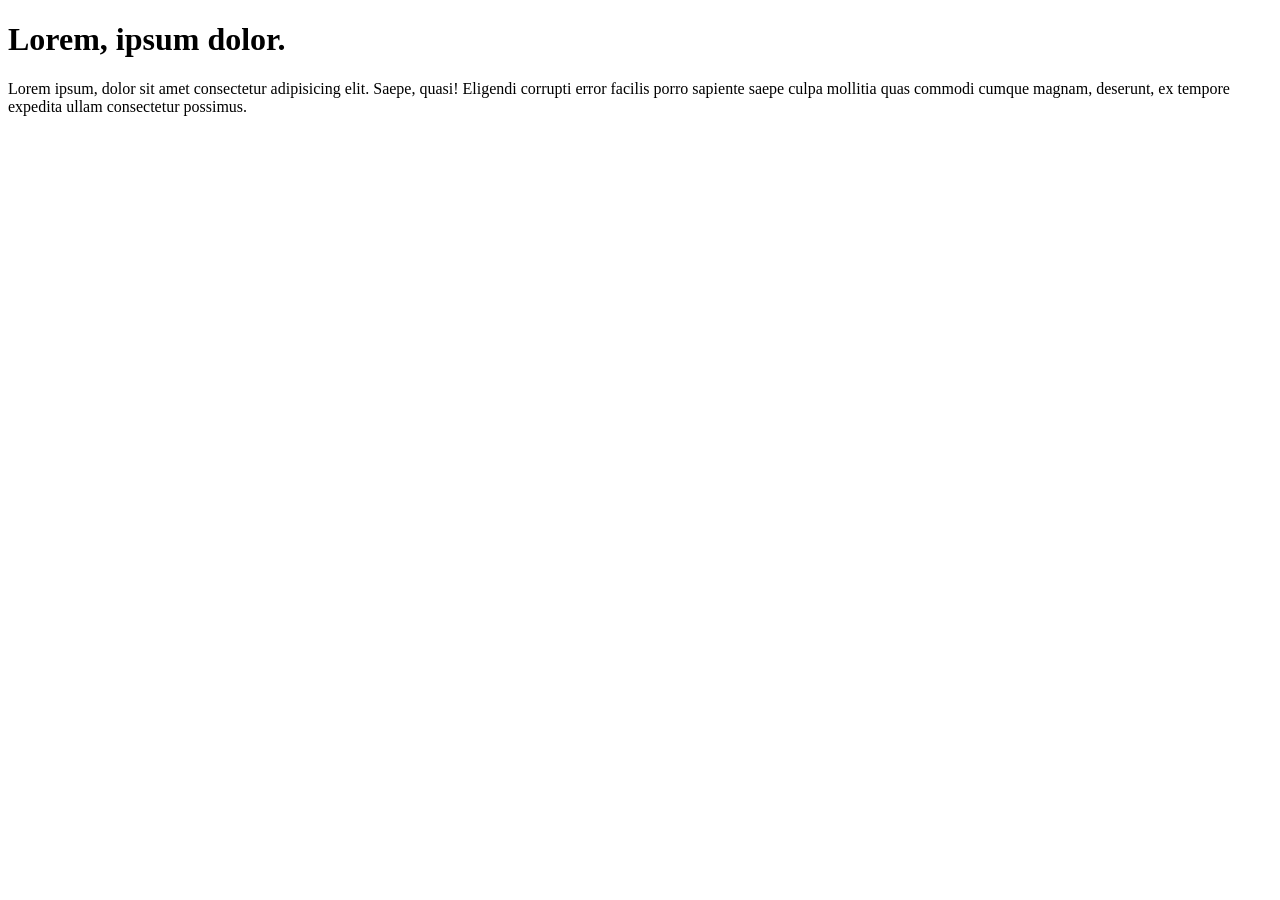
<file: index.html>
<!DOCTYPE html>
<html lang="en">

<head>
    <meta charset="UTF-8">
    <meta name="viewport" content="width=S, initial-scale=1.0">
    <title>List</title>
</head>

<body>
    <h1>Lorem, ipsum dolor.</h1>
    <p>Lorem ipsum, dolor sit amet consectetur adipisicing elit. Saepe, quasi! Eligendi corrupti error facilis porro
        sapiente saepe culpa mollitia quas commodi cumque magnam, deserunt, ex tempore expedita ullam consectetur
        possimus.</p>


</body>

</html>
</file>
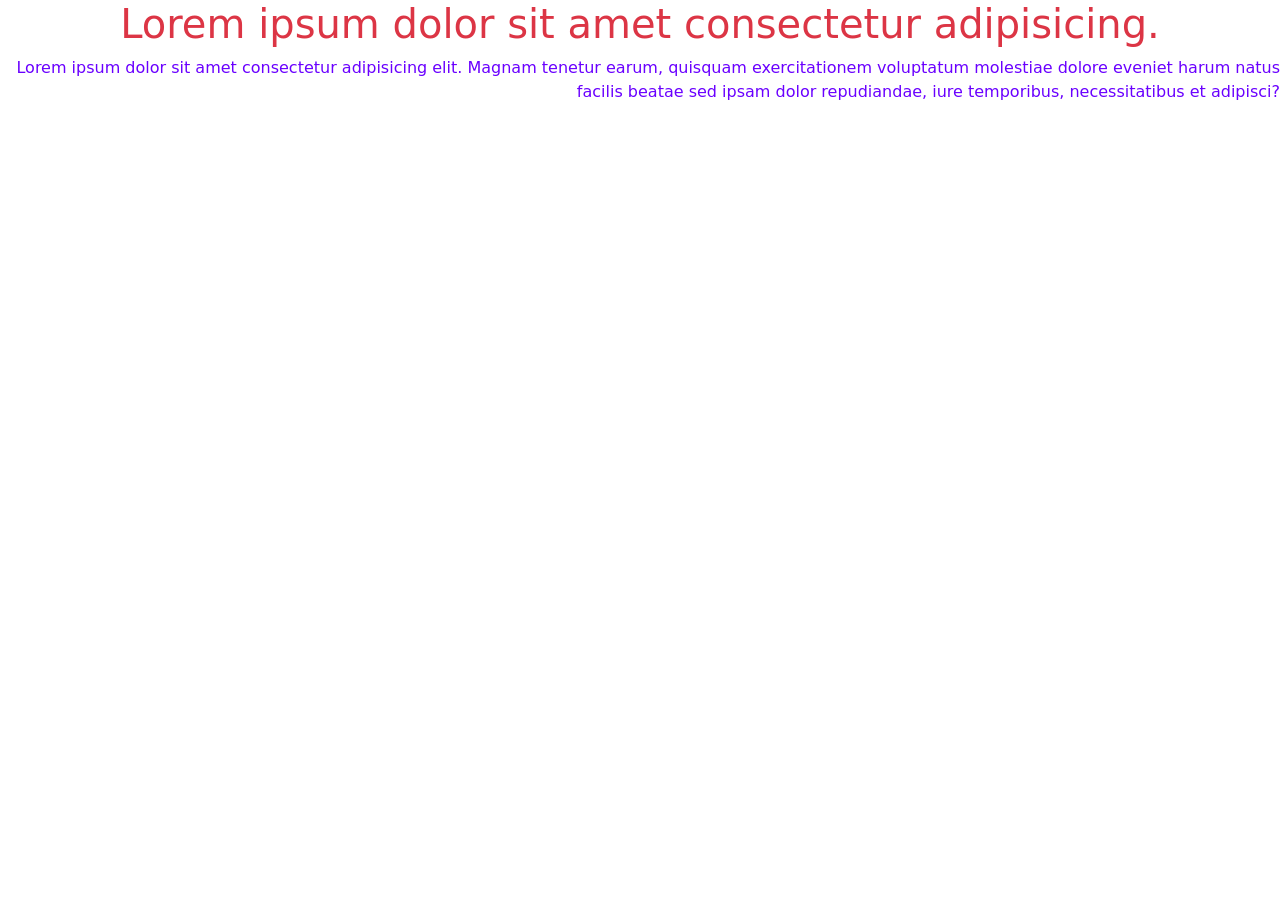
<file: bs-intro.html>
<!DOCTYPE html>
<html lang="en">

<head>
    <meta charset="UTF-8">
    <meta name="viewport" content="width=device-width, initial-scale=1.0">
    <title>Bootstrap Intro</title>
    <link href="https://cdn.jsdelivr.net/npm/bootstrap@5.3.8/dist/css/bootstrap.min.css" rel="stylesheet">
    <style>
        .text-warning {
            color: rgb(106, 0, 255) !important;
        }
    </style>
</head>

<body>
    <h1 class="text-center text-danger">Lorem ipsum dolor sit amet consectetur adipisicing.</h1>
    <p class="text-end text-success text-warning">Lorem ipsum dolor sit amet consectetur adipisicing elit. Magnam
        tenetur earum, quisquam
        exercitationem voluptatum
        molestiae dolore eveniet harum natus facilis beatae sed ipsam dolor repudiandae, iure temporibus, necessitatibus
        et adipisci?</p>

</body>

</html>
</file>
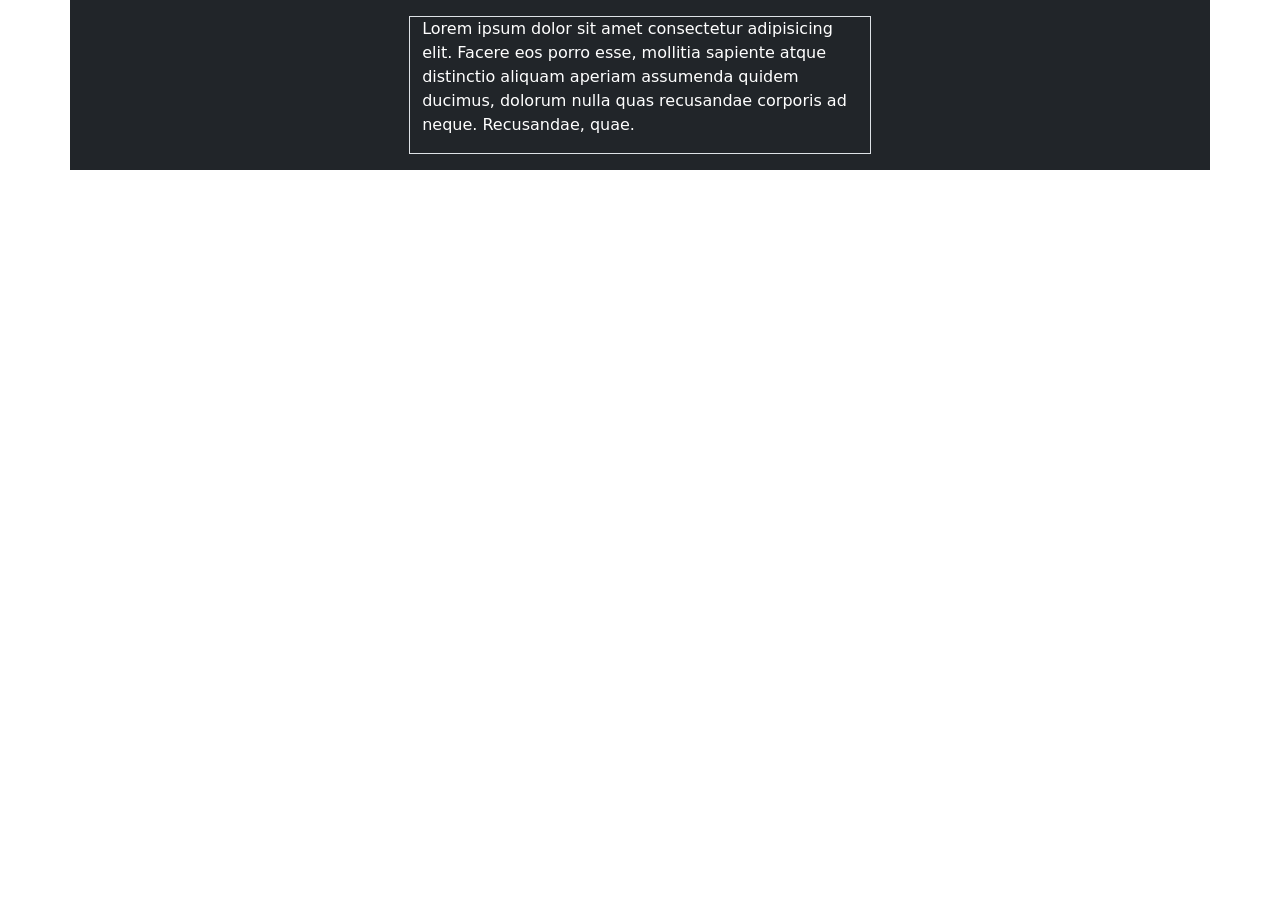
<file: bs_grid.html>
<!DOCTYPE html>
<html lang="en">

<head>
    <meta charset="UTF-8">
    <meta name="viewport" content="width=device-width, initial-scale=1.0">
    <title>Bs Grid</title>
    <link href="https://cdn.jsdelivr.net/npm/bootstrap@5.3.8/dist/css/bootstrap.min.css" rel="stylesheet">
</head>

<body>
    <!-- container -->
    <!-- row -->
    <!-- column -->
    <!-- xs, sm. md, lg, xl, xxl -->
    <!-- <div class="container">
        <div class="row">
            <div class="col-sm-8 col-md-5 border">
                <p>Lorem ipsum dolor sit amet consectetur adipisicing elit. Ea inventore incidunt accusantium minus
                    asperiores. Id consequatur, magnam perspiciatis ad veniam quod ratione harum saepe perferendis ab
                    sapiente a minus tempore?</p>
            </div>
            <div class="col-sm-4 col-md-7">
                <p>Deleniti nulla accusamus aliquid asperiores commodi dolores perspiciatis officia eveniet eligendi
                    voluptates. Culpa hic tenetur eaque quas quibusdam doloribus blanditiis quisquam possimus doloremque
                    veniam, incidunt earum et maiores esse repellendus.</p>
            </div>
        </div>
    </div> -->
    <div class="container d-none">
        <div class="row">
            <div class="col-sm-6 col-md-4 col-lg-3 border border-danger">
                <p>Lorem ipsum dolor sit amet consectetur adipisicing elit. Molestiae voluptas, ipsa veritatis eligendi
                    eos modi tempora, incidunt ratione obcaecati earum pariatur nostrum odio quod officia et unde
                    deserunt quae sequi.</p>
            </div>
            <div class="col-sm-6 col-md-4 col-lg-6 border border-primary">
                <p>
                    Lorem ipsum dolor, sit amet consectetur adipisicing elit. Commodi dolorem ad, ea dolor laudantium
                    labore minima! Et magnam nesciunt nulla omnis cupiditate vel quos ad ipsum, veniam nobis id. Sed.
                </p>
            </div>
            <div class="col-sm-12 col-md-4 col-lg-3 border border-success">
                <p>
                    Lorem ipsum dolor, sit amet consectetur adipisicing elit. Repudiandae minima deleniti neque
                    dignissimos consectetur, at numquam beatae rerum vel consequatur expedita ducimus provident ipsa
                    possimus amet eos praesentium enim ex!
                </p>
            </div>
        </div>

    </div>

    <div class="container">
        <div class="row bg-dark p-3 justify-content-center">
            <div class="col-5 border">
                <p class="text-white">Lorem ipsum dolor sit amet consectetur adipisicing elit. Facere eos porro esse, mollitia sapiente atque distinctio aliquam aperiam assumenda quidem ducimus, dolorum nulla quas recusandae corporis ad neque. Recusandae, quae.</p>
            </div>
        </div>
    </div>
</body>
<!-- 4 columns -->
 <!-- rearrange the columns -->

</html>
</file>
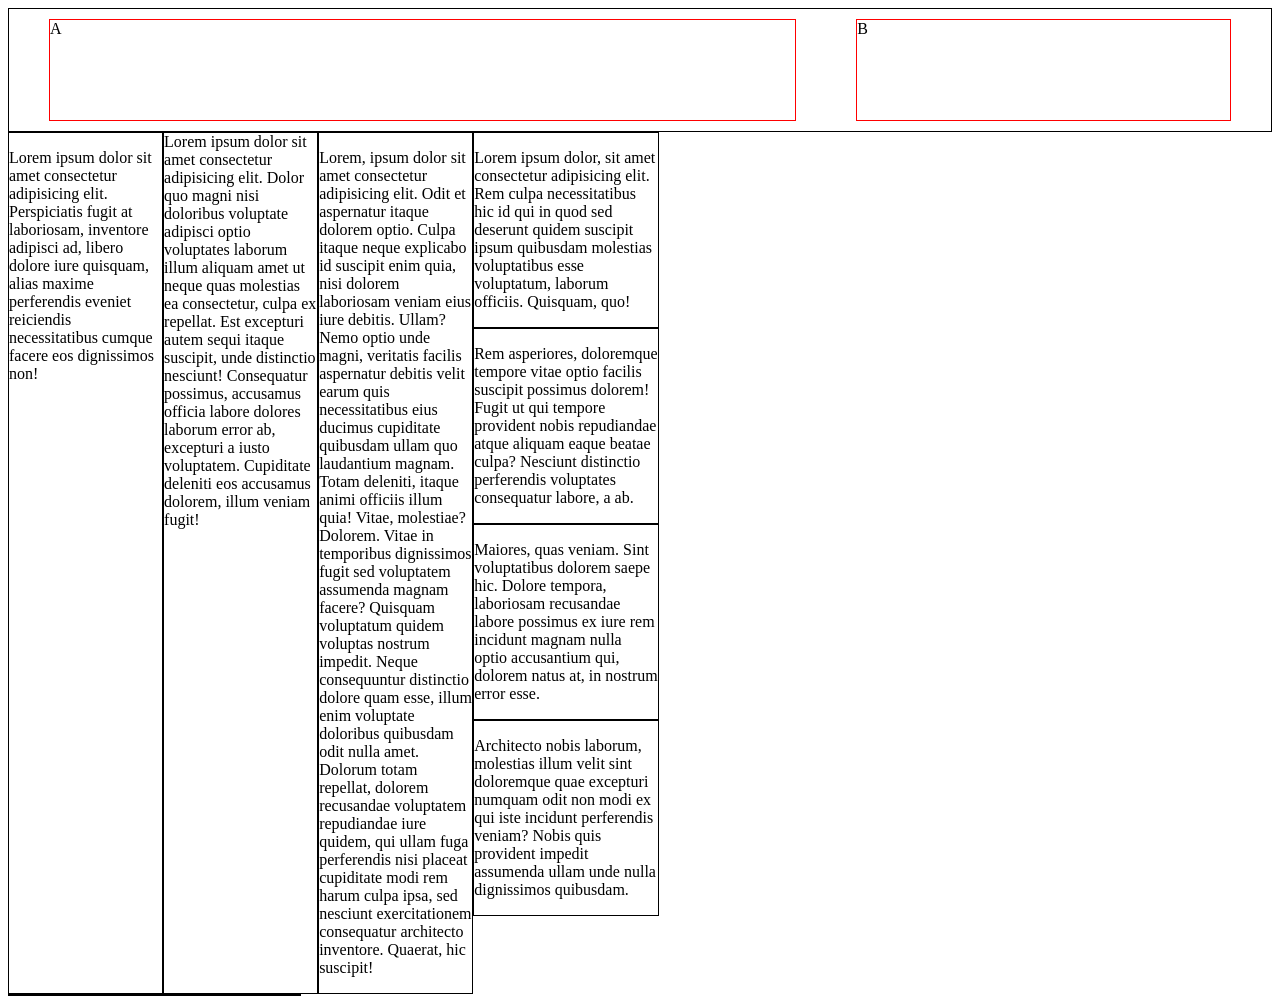
<file: css.html>
<!DOCTYPE html>
<html lang="en">

<head>
    <meta charset="UTF-8">
    <meta name="viewport" content="width=device-width, initial-scale=1.0">
    <title>CSS Flex</title>
</head>
<style>
    .main-1 {
        border: 1px solid black;
        padding: 10px;
        display: flex;
        justify-content: space-around;

    }

    .smaller {
        border: 1px solid red;
        height: 100px;
        /* width: 45%; */

    }

    .x {
        width: 60%;

    }

    .y {
        width: 30%;
    }

    .container {
        display: flex;
        justify-content: space-between;
    }

    .s {
        width: 23%;
        border: 1px solid #000;
    }
</style>

<body>
    <div class="main-1">
        <div class="smaller x">A</div>
        <div class="smaller y">B</div>
    </div>
    <div class="container">
        <div class="s">
            <p>Lorem ipsum dolor sit amet consectetur adipisicing elit. Perspiciatis fugit at laboriosam, inventore
                adipisci ad, libero dolore iure quisquam, alias maxime perferendis eveniet reiciendis necessitatibus
                cumque facere eos dignissimos non!</p>

        </div>
        <div class="s">Lorem ipsum dolor sit amet consectetur adipisicing elit. Dolor quo magni nisi doloribus voluptate
            adipisci optio voluptates laborum illum aliquam amet ut neque quas molestias ea consectetur, culpa ex
            repellat.
            Est excepturi autem sequi itaque suscipit, unde distinctio nesciunt! Consequatur possimus, accusamus officia
            labore dolores laborum error ab, excepturi a iusto voluptatem. Cupiditate deleniti eos accusamus dolorem,
            illum veniam fugit!</div>
        <div class="s">
            <p>Lorem, ipsum dolor sit amet consectetur adipisicing elit. Odit et aspernatur itaque dolorem optio. Culpa
                itaque neque explicabo id suscipit enim quia, nisi dolorem laboriosam veniam eius iure debitis. Ullam?
                Nemo optio unde magni, veritatis facilis aspernatur debitis velit earum quis necessitatibus eius ducimus
                cupiditate quibusdam ullam quo laudantium magnam. Totam deleniti, itaque animi officiis illum quia!
                Vitae, molestiae? Dolorem.
                Vitae in temporibus dignissimos fugit sed voluptatem assumenda magnam facere? Quisquam voluptatum quidem
                voluptas nostrum impedit. Neque consequuntur distinctio dolore quam esse, illum enim voluptate doloribus
                quibusdam odit nulla amet.
                Dolorum totam repellat, dolorem recusandae voluptatem repudiandae iure quidem, qui ullam fuga
                perferendis nisi placeat cupiditate modi rem harum culpa ipsa, sed nesciunt exercitationem consequatur
                architecto inventore. Quaerat, hic suscipit!</p>
        </div>

        <div class="content">
            <div class="s">
                <p>Lorem ipsum dolor, sit amet consectetur adipisicing elit. Rem culpa necessitatibus hic id qui in quod
                    sed deserunt quidem suscipit ipsum quibusdam molestias voluptatibus esse voluptatum, laborum
                    officiis. Quisquam, quo!</p>
            </div>
            <div class="s">
                <p>Rem asperiores, doloremque tempore vitae optio facilis suscipit possimus dolorem! Fugit ut qui
                    tempore provident nobis repudiandae atque aliquam eaque beatae culpa? Nesciunt distinctio
                    perferendis voluptates consequatur labore, a ab.</p>
            </div>
            <div class="s">
                <p>Maiores, quas veniam. Sint voluptatibus dolorem saepe hic. Dolore tempora, laboriosam recusandae
                    labore possimus ex iure rem incidunt magnam nulla optio accusantium qui, dolorem natus at, in
                    nostrum error esse.</p>
            </div>
            <div class="s">
                <p>Architecto nobis laborum, molestias illum velit sint doloremque quae excepturi numquam odit non modi
                    ex qui iste incidunt perferendis veniam? Nobis quis provident impedit assumenda ullam unde nulla
                    dignissimos quibusdam.</p>
            </div>
        </div>

    </div>




</body>
<div class="s">


</html>
</file>
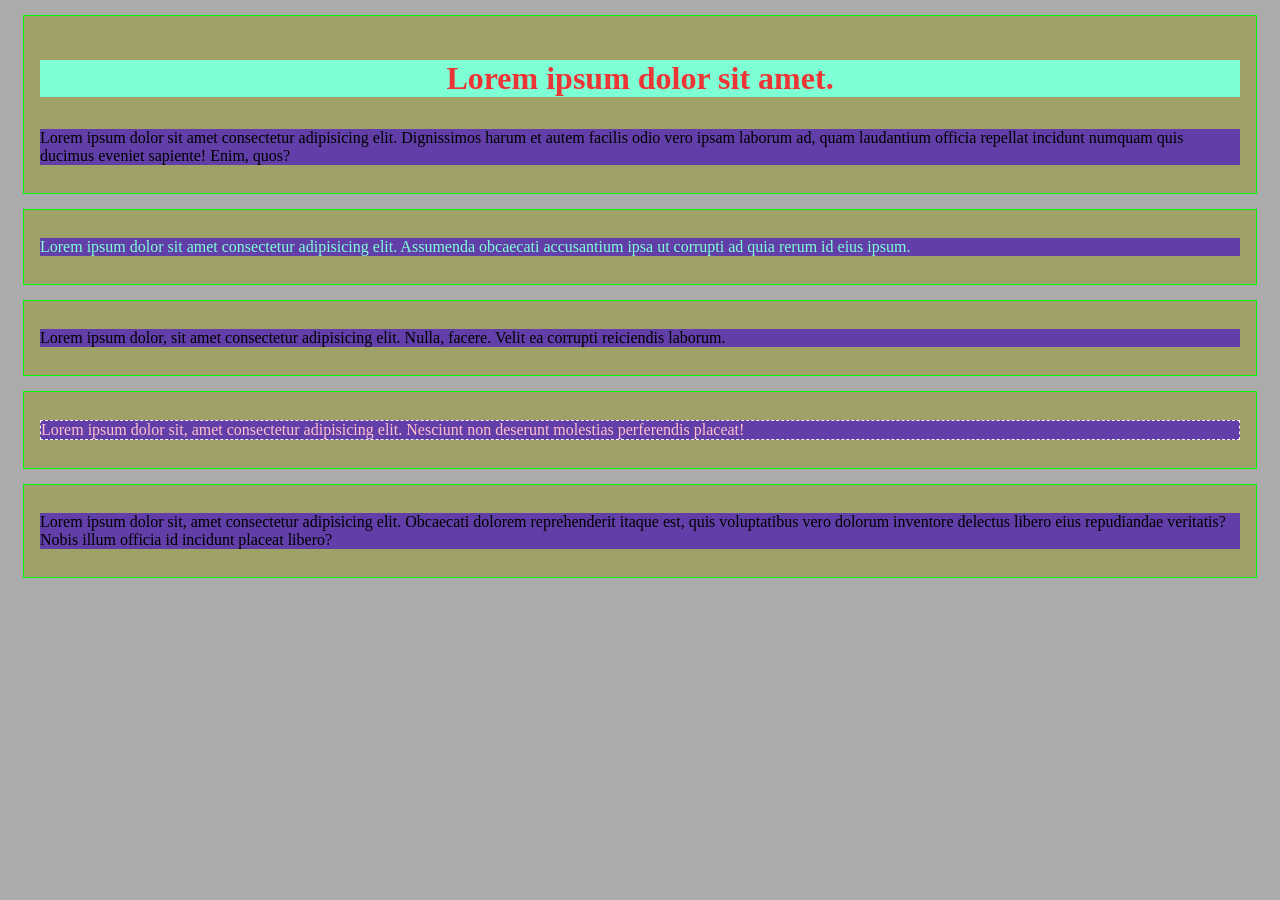
<file: div.html>
<!DOCTYPE html>
<html lang="en">

<head>
    <meta charset="UTF-8">
    <meta name="viewport" content="width=device-width, initial-scale=1.0">
    <title>DIV</title>
    <link rel="preconnect" href="https://fonts.googleapis.com">
    <link rel="preconnect" href="https://fonts.gstatic.com" crossorigin>
    <link href="https://fonts.googleapis.com/css2?family=Edu+QLD+Hand:wght@400..700&family=Ms+Madi&display=swap"
        rel="stylesheet">
    <style>
        body {
            background-color: #808080a8;


        }

        div {
            background-color: #a0a069;
            padding-left: 16px;
            padding-right: 16px;
            padding-top: 12px;
            padding-bottom: 12px;
            margin: 15px;
            border: 1px solid #04f704;
        }

        h3 {
            background-color: #7fffd4;
            text-align: center;
            font-family: "Edu QLD Hand", cursive;
            font-size: 2rem;

        }

        p {
            background-color: #430ec9a8;

        }

        .text-danger {
            color: pink;

        }

        .text-success {
            color: #7fffd4;
        }

        .fancy-border {
            border: 1px dashed whitesmoke;
        }
    </style>
</head>

<body>
    <div>
        <!-- hexadecimal ==a-f #ee3535 -->
        <h3 style="color:#ee3535;">Lorem ipsum dolor sit amet.</h3>
        <p>Lorem ipsum dolor sit amet consectetur adipisicing elit. Dignissimos harum et autem facilis odio vero ipsam
            laborum ad, quam laudantium officia repellat incidunt numquam quis ducimus eveniet sapiente! Enim, quos?</p>
    </div>
    <div>
        <p class="text-success">Lorem ipsum dolor sit amet consectetur adipisicing elit. Assumenda obcaecati accusantium
            ipsa ut corrupti ad
            quia rerum id eius ipsum.</p>
    </div>
    <div>
        <p>Lorem ipsum dolor, sit amet consectetur adipisicing elit. Nulla, facere. Velit ea corrupti reiciendis
            laborum.</p>
    </div>
    <div>
        <!-- git init -->
        <p class="text-danger fancy-border">Lorem ipsum dolor sit, amet consectetur adipisicing elit. Nesciunt non
            deserunt molestias
            perferendis
            placeat!</p>
    </div>
    <div>
        <p>Lorem ipsum dolor sit, amet consectetur adipisicing elit. Obcaecati dolorem reprehenderit itaque est, quis
            voluptatibus vero dolorum inventore delectus libero eius repudiandae veritatis? Nobis illum officia id
            incidunt placeat libero?</p>
    </div>


</body>

</html>
</file>
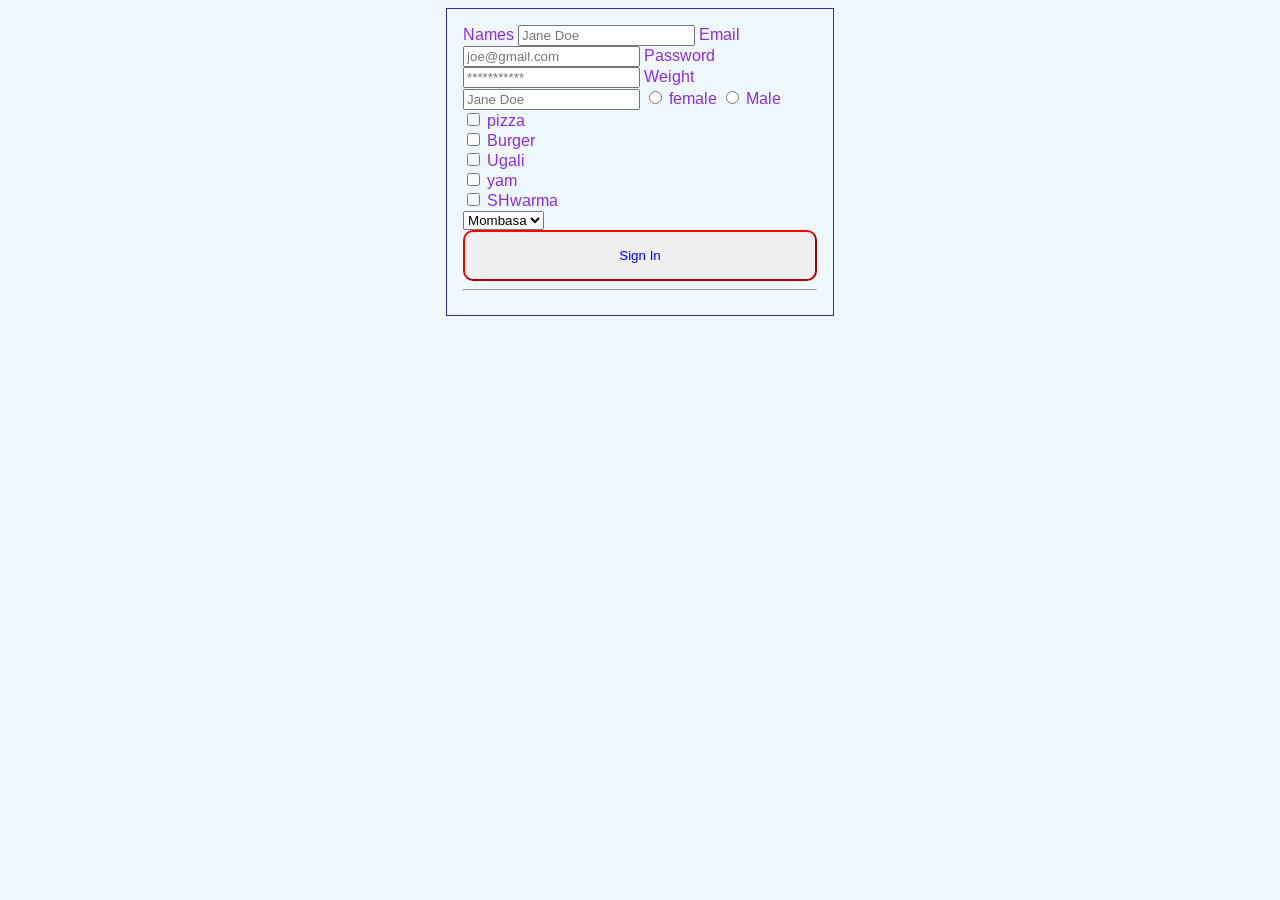
<file: form.html>
<!DOCTYPE html>
<html lang="en">

<head>
    <meta charset="UTF-8">
    <meta name="viewport" content="width=device-width, initial-scale=1.0">


    <title> Forms </title>
    <link rel="preconnect" href="https://fonts.googleapis.com">
    <link rel="preconnect" href="https://fonts.gstatic.com" crossorigin>
    <link
        href="https://fonts.googleapis.com/css2?family=Arimo:ital,wght@0,400..700;1,400..700&family=Edu+QLD+Hand:wght@400..700&family=Ms+Madi&display=swap"
        rel="stylesheet">

    <style>
        body {
            background-color: aliceblue;
            font-family: "Arimo", sans-serif;
            font-weight: 400;
            font-style: normal;
        }

        form {
            width: 28%;
            border: 1px solid #303089;
            padding: 16px;
            margin: auto;
        }

        label {
            color: #8a2be2;
        }

        full-width {
            width: 28%;
            box-sizing: border-box;
            padding: 16px;
            margin: auto;
        }

        button {
            width: 100%;
            border-color: red;
            padding: 16px;
            color: blue;
            border-radius: 10px;

        }
    </style>
</head>

<body>
    <!--text, email, password, number, date, radio, checkbox, select, submit  -->
    <form action="">
        <label for="full_name">Names</label>
        <input class="fw" type="text" required id="full_name" name="full_name" placeholder="Jane Doe">

        <label for="email">Email</label>
        <input class="full-width" type="email" required id="email" name="full_name" placeholder="joe@gmail.com">

        <label for="password">Password</label>
        <input class="full-width" type="password" required id="password" name="full_name" placeholder="***********">

        <label for="weight">Weight</label>
        <input class="full-width" type="number" required id="weight" name="full_name" placeholder="Jane Doe">

        <input type="radio" id="f" name="gender">
        <label for="f">female</label>

        <input type="radio" id="m" name="gender">
        <label for="f">Male</label>

        <br>
        <input type="checkbox" id="X" name="food">
        <label for="X">pizza</label>

        <br>

        <input type="checkbox" id="X" name="food">
        <label for="X">Burger</label>

        <br>

        <input type="checkbox" id="X" name="food">
        <label for="y">Ugali</label>

        <br>
        <input type="checkbox" id="X" name="food">
        <label for="z">yam</label>

        <br>
        <input type="checkbox" id="X" name="food">
        <label for="g">SHwarma</label>
        <br>

        <select name="" id="">
            <option value="1">Mombasa</option>
            <option value="2">Muranga</option>
            <option value="3">Nairobi</option>
            <option value="4">Kiambu</option>
            <option value="5">Kisii</option>
        </select>

        <br>
        <!-- slider -->





        <button>Sign In</button>

        <hr>


    </form>

</body>

</html>
</file>
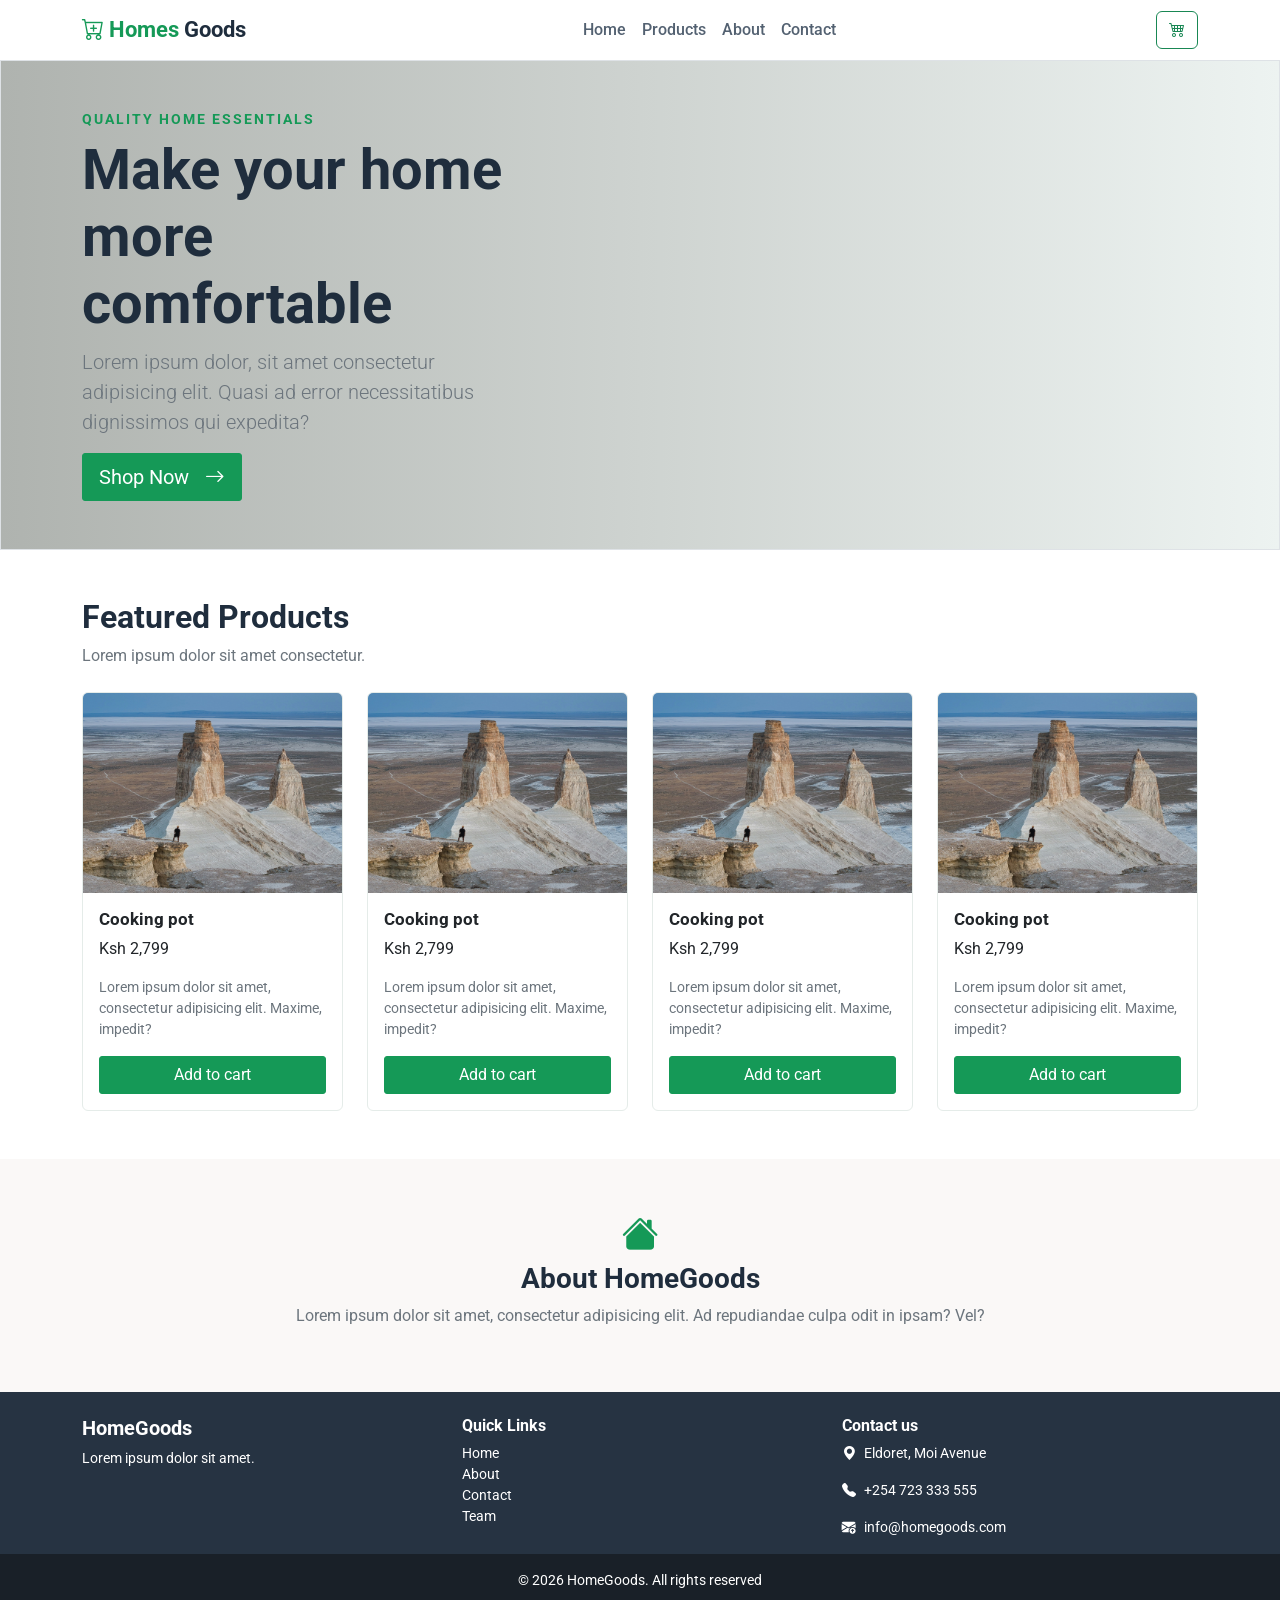
<file: full-page.html>
<!DOCTYPE html>
<html lang="en">

<head>
    <meta charset="UTF-8">
    <meta name="viewport" content="width=device-width, initial-scale=1.0">
    <title>HomeGoods | Best prices in town</title>
    <link href="https://cdn.jsdelivr.net/npm/bootstrap@5.3.8/dist/css/bootstrap.min.css" rel="stylesheet">
    <link rel="stylesheet" href="https://cdn.jsdelivr.net/npm/bootstrap-icons@1.13.2/font/bootstrap-icons.min.css">
    <link rel="stylesheet" href="css/full.css">

</head>

<body>


    <nav class="navbar navbar-expand-sm bg-white">
        <div class="container">
            <a class="navbar-brand fw-bold" href="#"><i class="bi bi-cart-plus"></i> Homes <span  id="goods">Goods</span></a>
            <button class="navbar-toggler" type="button" data-bs-toggle="collapse" data-bs-target="#collapsibleNavbar">
                <span class="navbar-toggler-icon"></span>
            </button>
            <div class="collapse navbar-collapse" id="collapsibleNavbar">
                <ul class="navbar-nav mx-auto">
                    <li class="nav-item">
                        <a class="nav-link active " href="#">Home</a>
                    </li>
                    <li class="nav-item">
                        <a class="nav-link" href="#">Products</a>
                    </li>

                    <li class="nav-item">
                        <a class="nav-link" href="#">About</a>
                    </li>

                    <li class="nav-item">
                        <a class="nav-link" href="#">Contact</a>
                    </li>
                </ul>

                <a href="#" class="btn btn-outline-success"><i class="bi bi-cart4"></i></a>
            </div>
        </div>
    </nav>

    <!-- Header section -->

    <header class="hero border slide-left">
        <div class="container">
            <div class="row">
                <div class="col-md-5 py-5">
                    <p class="text-uppercase fw-bold mb-2 small-heading">Quality Home Essentials</p>
                    <h1 class="display-4 fw-bold">Make your home more comfortable</h1>
                    <p class="text-secondary lead">Lorem ipsum dolor, sit amet consectetur adipisicing elit. Quasi ad
                        error necessitatibus dignissimos qui expedita?</p>
                    <a href="#" class="btn btn-success btn-lg">Shop Now<i class="bi bi-arrow-right ms-3"></i></a>
                </div>
              
            </div>
        </div>
    </header>

    <!-- Main section -->
    <main>
        <section class="products-section py-5">
            <div class="container">
                <div class="section-heading mb-4">
                    <h2 class="fw-bold">Featured Products</h2>
                    <p class="text-secondary">Lorem ipsum dolor sit amet consectetur.</p>
                </div>
                <div class="row g-4">

                    <div class="col-sm-6 col-md-3">
                        <div class="card">
                            <img src="images/sayan-nath-SNRtwswzmMo-unsplash.jpg" alt="" class="card-img-top">
                            <div class="card-body">
                                <h3 class="card-title">Cooking pot</h3>
                                <p class="price">Ksh 2,799</p>
                                <p class="card-text text-secondary small">Lorem ipsum dolor sit amet, consectetur
                                    adipisicing elit. Maxime, impedit?</p>
                                <button class="btn btn-success w-100">Add to cart</button>
                            </div>
                        </div>
                    </div>

                    <div class="col-sm-6 col-md-3">
                        <div class="card">
                            <img src="images/sayan-nath-SNRtwswzmMo-unsplash.jpg" alt="" class="card-img-top">
                            <div class="card-body">
                                <h3 class="card-title">Cooking pot</h3>
                                <p class="price">Ksh 2,799</p>
                                <p class="card-text text-secondary small">Lorem ipsum dolor sit amet, consectetur
                                    adipisicing elit. Maxime, impedit?</p>
                                <button class="btn btn-success w-100">Add to cart</button>
                            </div>
                        </div>
                    </div>

                    <div class=" col-sm-6 col-md-3">
                        <div class="card">
                            <img src="images/sayan-nath-SNRtwswzmMo-unsplash.jpg" alt="" class="card-img-top">
                            <div class="card-body">
                                <h3 class="card-title">Cooking pot</h3>
                                <p class="price">Ksh 2,799</p>
                                <p class="card-text text-secondary small">Lorem ipsum dolor sit amet, consectetur
                                    adipisicing elit. Maxime, impedit?</p>
                                <button class="btn btn-success w-100">Add to cart</button>
                            </div>
                        </div>
                    </div>

                    <div class="col-sm-6 col-md-3">
                        <div class="card">
                            <img src="images/sayan-nath-SNRtwswzmMo-unsplash.jpg" alt="" class="card-img-top">
                            <div class="card-body">
                                <h3 class="card-title">Cooking pot</h3>
                                <p class="price">Ksh 2,799</p>
                                <p class="card-text text-secondary small">Lorem ipsum dolor sit amet, consectetur
                                    adipisicing elit. Maxime, impedit?</p>
                                <button class="btn btn-success w-100">Add to cart</button>
                            </div>
                        </div>
                    </div>

                </div>
            </div>
        </section>
        <section class="about-section py-5">
            <div class="container text-center">
                <i class="bi bi-house-fill"></i>
                <h2 class="h3 fw-bold">About HomeGoods</h2>
                <p class="text-secondary">Lorem ipsum dolor sit amet, consectetur adipisicing elit. Ad repudiandae culpa
                    odit in ipsam? Vel?</p>
            </div>
        </section>
    </main>

    <!-- Footer -->
    <footer>
        <div class="container pt-4">
            <div class="row g-4">
                <div class="col-md-4">
                    <h2 class="h5 fw-bold">HomeGoods</h2>
                    <p class="small">Lorem ipsum dolor sit amet.</p>
                </div>
                <div class="col-md-4">
                    <h3 class="h6 fw-bold">Quick Links</h3>
                    <ul class="list-unstyled small">
                        <li><a href="#">Home</a></li>
                        <li><a href="#">About</a></li>
                        <li><a href="#">Contact</a></li>
                        <li><a href="#">Team</a></li>
                    </ul>
                </div>
                <div class="col-md-4">
                    <h3 class="h6 fw-bold">Contact us</h3>
                    <p class="small"><i class="bi bi-geo-alt-fill me-2"></i>Eldoret, Moi Avenue</p>
                    <p class="small"><i class="bi bi-telephone-fill me-2"></i>+254 723 333 555</p>
                    <p class="small"><i class="bi bi-envelope-arrow-up-fill me-2"></i>info@homegoods.com</p>
                </div>
            </div>
        </div>
        <div class="copyright text-center py-3 small">
            <span>&copy; 2026 HomeGoods. All rights reserved</span>
        </div>
    </footer>
    <script src="https://cdn.jsdelivr.net/npm/bootstrap@5.3.8/dist/js/bootstrap.bundle.min.js"></script>

</body>

</html>
</file>
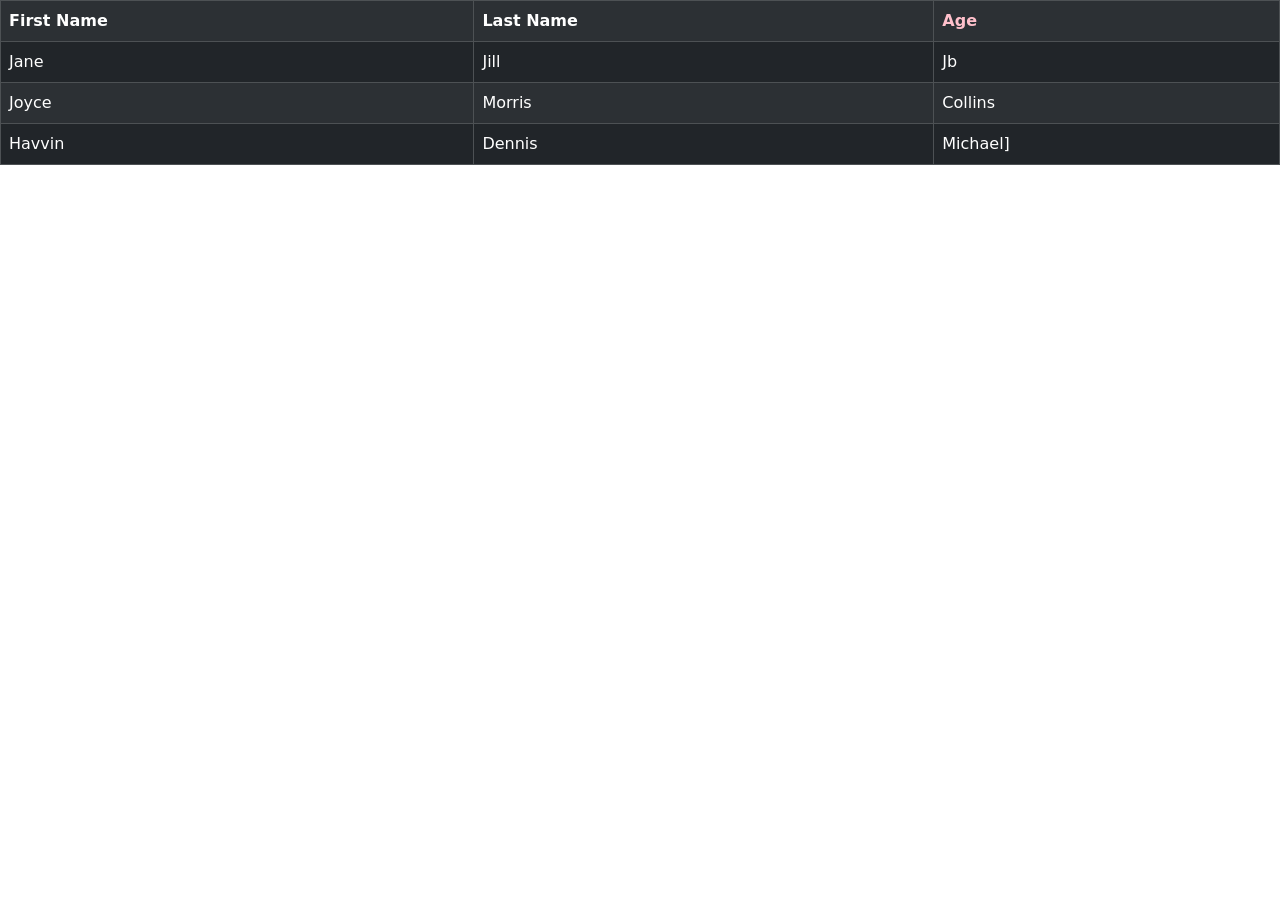
<file: hty.html>
<!DOCTYPE html>
<html lang="en">

<head>
    <meta charset="UTF-8">
    <meta name="viewport" content="width=device-width, initial-scale=1.0">
    <title>Document</title>
    <link href="https://cdn.jsdelivr.net/npm/bootstrap@5.3.8/dist/css/bootstrap.min.css" rel="stylesheet">
</head>
<style>
    .text-warning {
        color: red;
    }

    .my-class {
        color: pink !important;
    }
</style>

<body>
    <table class="table table-dark table-striped table-bordered table-hover">
        <tr>
            <th>First Name</th>
            <th>Last Name</th>
            <th class="my-class">Age</th>
        </tr>
        <!--tr>td*3  -->
        <tr>
            <td>Jane</td>
            <td>Jill</td>
            <td>Jb</td>
        </tr>

        <tr>
            <td>Joyce</td>
            <td>Morris</td>
            <td>Collins</td>
        </tr>

        <tr>
            <td>Havvin</td>
            <td>Dennis</td>
            <td>Michael]</td>
        </tr>

    </table>
</body>

</html>
</file>
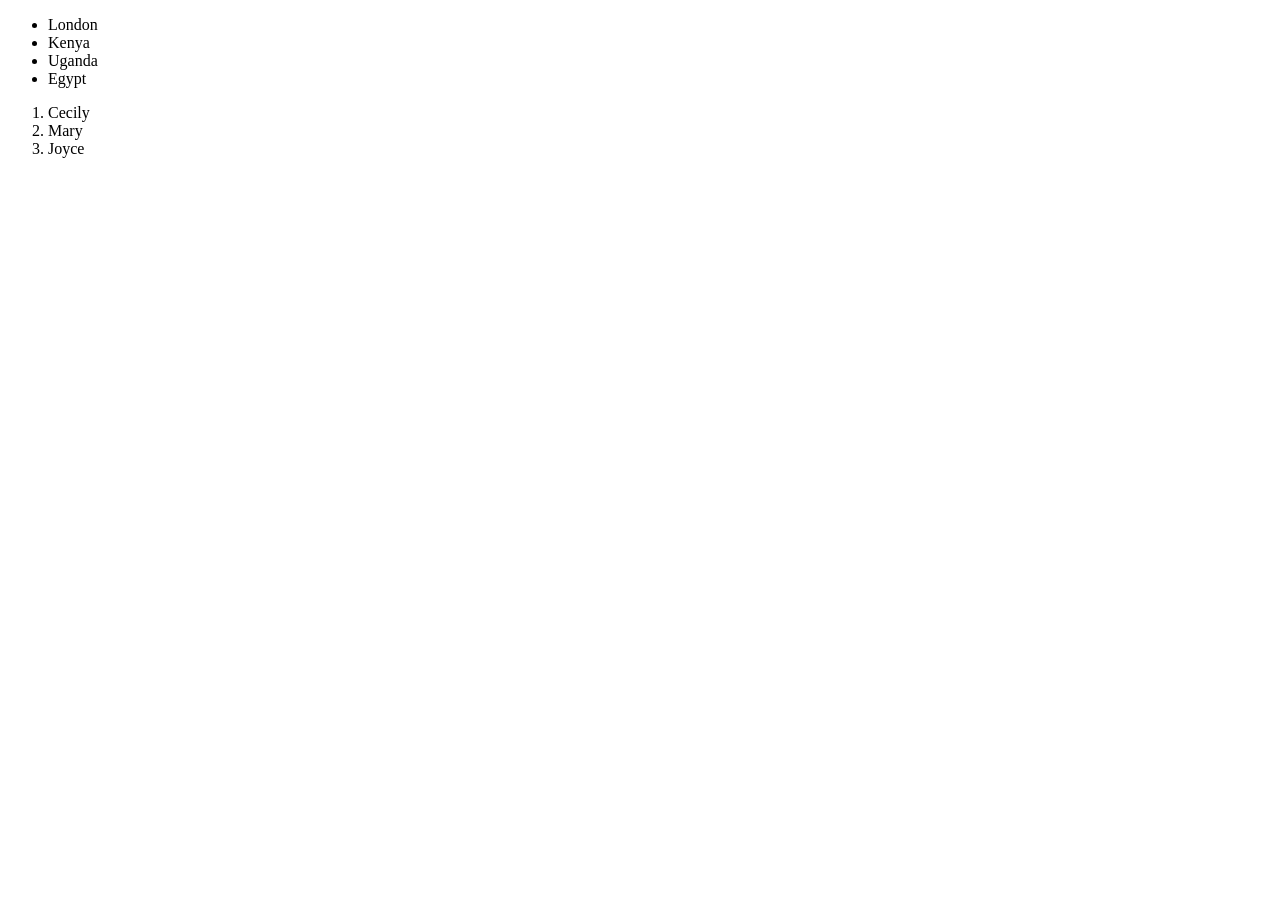
<file: list.html>
<!DOCTYPE html>
<html lang="en">

<head>
    <meta charset="UTF-8">
    <meta name="viewport" content="width=S, initial-scale=1.0">
    <title>List</title>
</head>

<body>
    <ul>
        <li>London</li>
        <li>Kenya</li>
        <li>Uganda</li>
        <li>Egypt</li>
    </ul>

    <ol>
        <li>Cecily</li>
        <li>Mary</li>
        <li>Joyce</li>
    </ol>

</body>

</html>
</file>
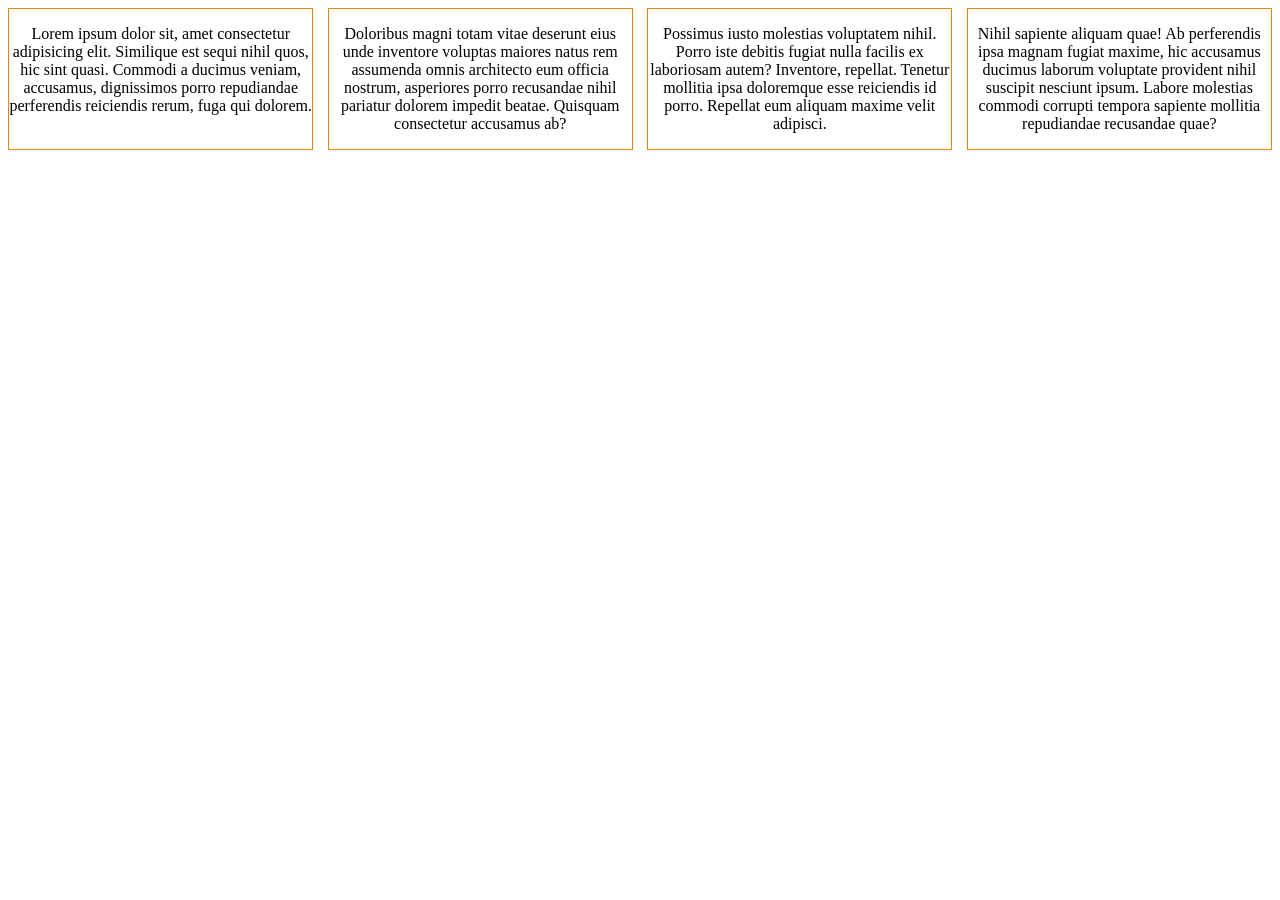
<file: responsive.html>
<!DOCTYPE html>
<html lang="en">

<head>
    <meta charset="UTF-8">
    <meta name="viewport" content="width=device-width, initial-scale=1.0">
    <title>Media Quiries</title>
    <!-- check how CDM works -->
    <link rel="stylesheet" href="css/mine.css">
</head>

<body>
    <!-- media queries -->
    <!-- .col>.row*4>p>lorem -->
    <!-- emmet shortcuts -->
    <div class="row">
        <div class="col">
            <p>Lorem ipsum dolor sit, amet consectetur adipisicing elit. Similique est sequi nihil quos, hic sint quasi.
                Commodi a ducimus veniam, accusamus, dignissimos porro repudiandae perferendis reiciendis rerum, fuga
                qui dolorem.</p>
        </div>
        <div class="col">
            <p>Doloribus magni totam vitae deserunt eius unde inventore voluptas maiores natus rem assumenda omnis
                architecto eum officia nostrum, asperiores porro recusandae nihil pariatur dolorem impedit beatae.
                Quisquam consectetur accusamus ab?</p>
        </div>
        <div class="col">
            <p>Possimus iusto molestias voluptatem nihil. Porro iste debitis fugiat nulla facilis ex laboriosam autem?
                Inventore, repellat. Tenetur mollitia ipsa doloremque esse reiciendis id porro. Repellat eum aliquam
                maxime velit adipisci.</p>
        </div>
        <div class="col">
            <p>Nihil sapiente aliquam quae! Ab perferendis ipsa magnam fugiat maxime, hic accusamus ducimus laborum
                voluptate provident nihil suscipit nesciunt ipsum. Labore molestias commodi corrupti tempora sapiente
                mollitia repudiandae recusandae quae?</p>
        </div>
    </div>


</body>

</html>
</file>
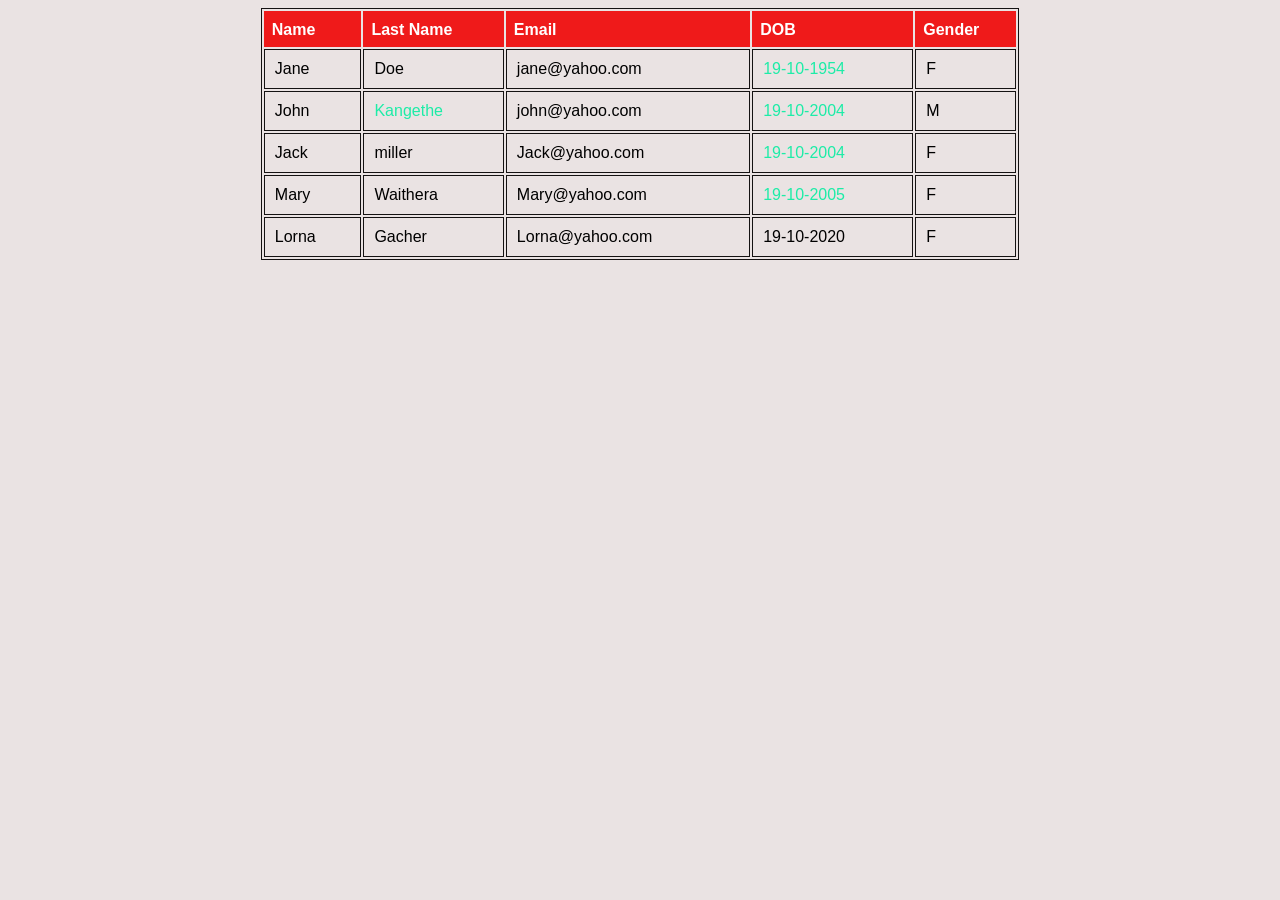
<file: table.html>
<!DOCTYPE html>
<html lang="en">

<head>
    <meta charset="UTF-8">
    <meta name="viewport" content="width=device-width, initial-scale=1.0">
    <title>table</title>
    <style>
        body {
            background: #eae3e3;
            font-family: 'Franklin Gothic Medium', 'Arial Narrow', Arial, sans-serif;
        }

        table {
            border: 1px solid #100e0ef9;
            background-color: collapse;
            width: 60%;
            margin: auto;
        }

        th {
            border: 1px #100e0ef9;
            padding-top: 10px;
            padding-bottom: 8px;
            text-align: left;
            background-color: #ef1a1a;
            color: white;
            padding-left: 8px;

        }

        td {
            border: 1px solid #100e0ef9;
            padding: 10px;
        }


        .dob-column {
            color: rgb(29, 236, 167);

        }
    </style>
</head>

<body>
    <table>
        <thead>
            <tr>
                <th>Name</th>
                <th>Last Name</th>
                <th>Email</th>
                <th>DOB</th>
                <th>Gender</th>
            </tr>

        </thead>
        <tbody>
            <tr>
                <td>Jane</td>
                <td>Doe</td>
                <td>jane@yahoo.com</td>
                <td class="dob-column">19-10-1954</td>
                <td>F</td>
            </tr>
            <tr>
                <td>John</td>
                <td class="dob-column">Kangethe</td>
                <td>john@yahoo.com</td>
                <td class="dob-column">19-10-2004</td>
                <td>M</td>
            </tr>
            <tr>
                <td>Jack</td>
                <td>miller</td>
                <td>Jack@yahoo.com</td>
                <td class="dob-column">19-10-2004</td>
                <td>F</td>
            </tr>
            <tr>
                <td>Mary</td>
                <td>Waithera</td>
                <td>Mary@yahoo.com</td>
                <td class="dob-column">19-10-2005</td>
                <td>F</td>

            </tr>
            <tr>
                <td>Lorna</td>
                <td>Gacher</td>
                <td>Lorna@yahoo.com</td>
                <td>19-10-2020</td>
                <td>F</td>
            </tr>

        </tbody>
    </table>

</body>

</html>
</file>
<file: css/full.css>
@import url('https://fonts.googleapis.com/css2?family=Roboto:ital,wght@0,100..900;1,100..900&display=swap');

/* font-family: "Roboto", sans-serif; */
:root {
    --brand-green: #159957;
    --brand-dark: #1f2d3d;
    --soft-bg: #faf8f7;
}

body {
    font-family: "Roboto", sans-serif;
    color: var(--brand-dark)
}

.navbar-brand {
    color: var(--brand-green);
    font-size: 1.4rem;
}

#goods {
    color: var(--brand-dark);
}

.navbar-brand:hover {
    color: #05f321;
}

.nav-link {
    color: #536171 !important;
    font-weight: 500;
}

.nav-link.active {
    color: var(--brand-green)
}

.nav-link:hover {
    color: var(--brand-green) !important;
}

.btn-success {
    background-color: var(--brand-green);
    border-color: var(--brand-green);
    border-radius: 3px;
    transition: all 1s;
}

.btn-success:hover {
    background-color: #0e6138;
    border-color: #0e6138;
}

.hero {
    background: linear-gradient(to right, #afb3af, #edf3f1)
}

.hero .small-heading {
    color: var(--brand-green);
    font-weight: 800;
    font-size: 0.85rem;
    letter-spacing: 2px;
}

.card {
    border-color: #e5ece9;
    transition: transform 0.2s ease, box-shadow 0.2s ease;
}

.card:hover {
    transform: translateY(-4px);
    box-shadow: 7px 9px 10px 7px rgba(0, 0, 0, 0.43);
    -webkit-box-shadow: 7px 9px 10px 7px rgba(0, 0, 0, 0.43);
    -moz-box-shadow: 7px 9px 10px 7px rgba(0, 0, 0, 0.43);
}

.card img {
    width: 100%;
    height: 200px;
    object-fit: cover;
}

.card-title {
    font-size: 1.05rem;
    font-weight: 700;
}

.about-section {
    background-color: var(--soft-bg)
}

.about-section i {
    color: var(--brand-green);
    font-size: 2.3rem;
}

footer {
    background: #263342;
    color: white;
}

footer a {
    text-decoration: none;
    color: white;
    margin-bottom: 12px;
}

footer a:hover {
    color: var(--brand-green);
}

.copyright {
    background-color: #192028;
}

@keyframes slide-left {
    -webkit-animation: swirl-in-left-fwd 0.6s ease-out both;
    animation: swirl-in-left-fwd 0.6s ease-out both;
}
</file>
<file: css/mine.css>
.row {
    display: flex;
    flex-wrap: wrap;
    justify-content: space-between;
}

.col {
    border: 1px solid rgb(232, 132, 10);
    width: 24%;
}

p {
    text-align: center;

}

@media screen and (min-width: 768px) and (max-width: 1023px) {
    p {
        color: yellowgreen;
    }

    .col {
        width: 48%;
        margin-bottom: 12px;
    }
}

/*mobile  */
@media screen and (max-width:767px) {
    .col {
        width: 100%;
        margin-bottom: 12px;
    }

    .p {
        color: blue;

    }

}

/* CSS framework--Bootsrap-code that is already done 95% 5% */
/* python---django */
</file>
